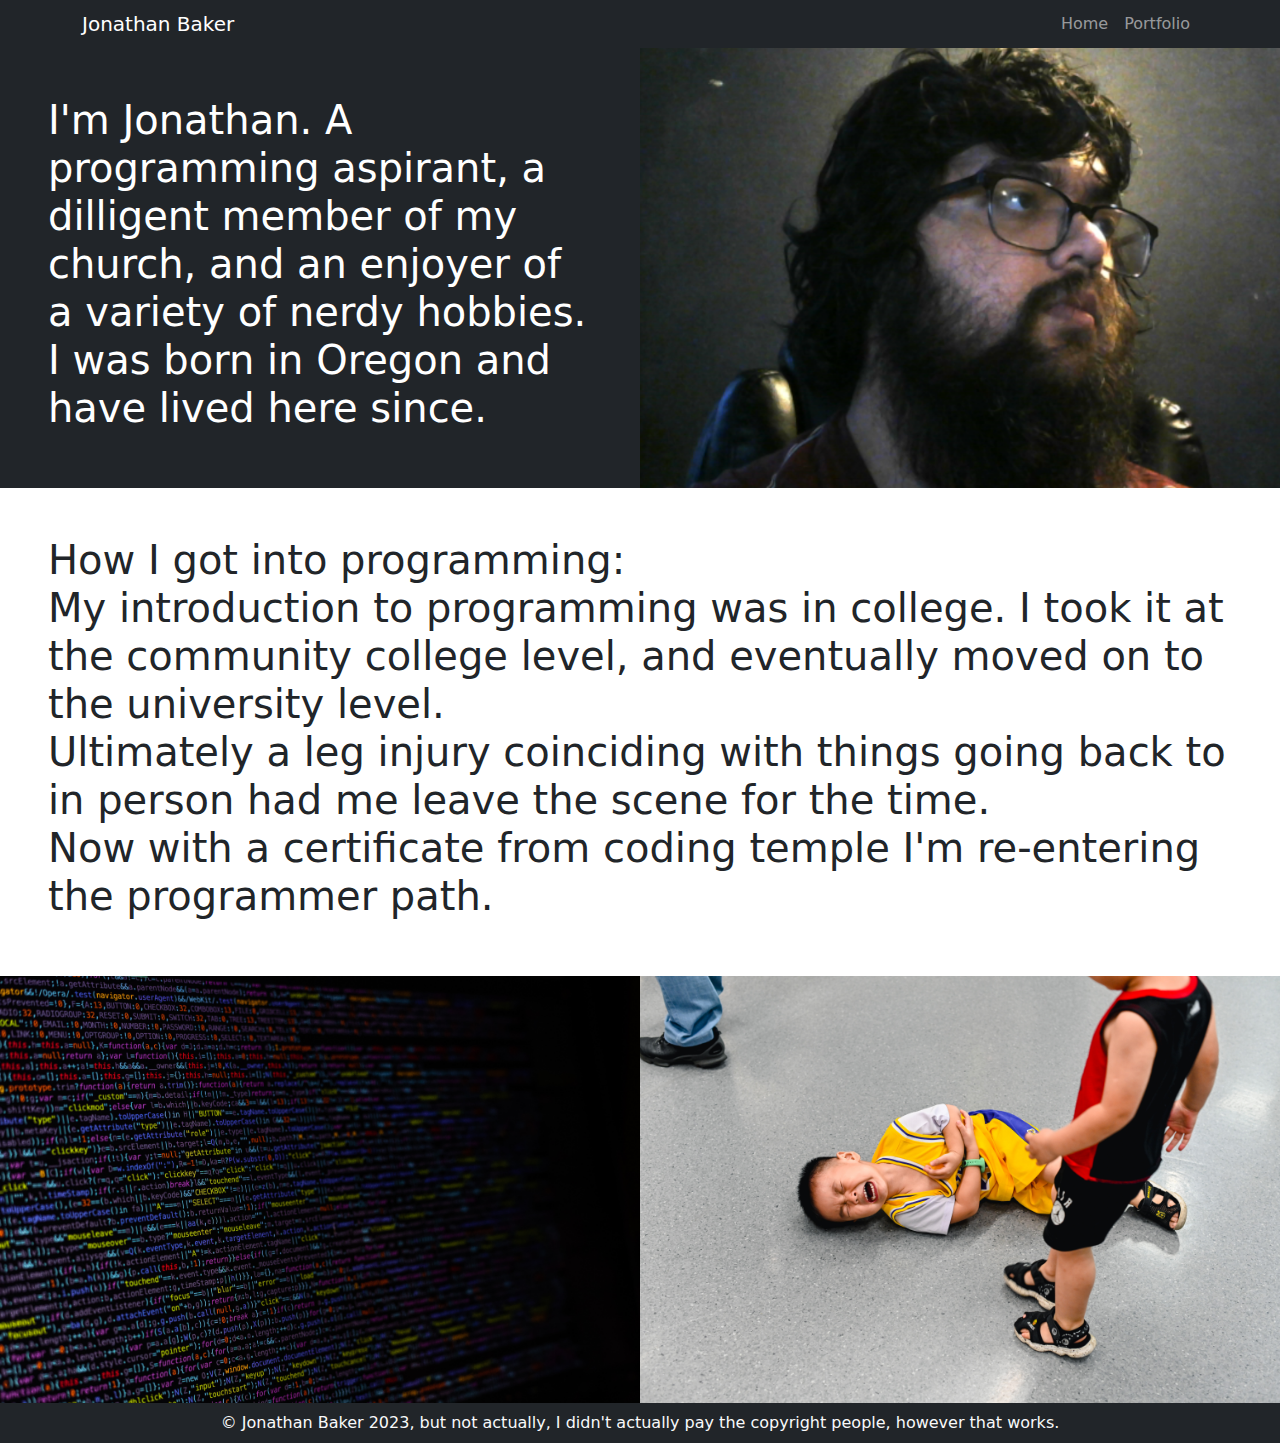
<file: index.html>
<!DOCTYPE html>
<html lang="en">
<head>
    <meta charset="UTF-8">
    <meta http-equiv="X-UA-Compatible" content="IE=edge">
    <meta name="viewport" content="width=device-width, initial-scale=1.0">
    <link rel="stylesheet" href="https://cdnjs.cloudflare.com/ajax/libs/twitter-bootstrap/5.1.0/css/bootstrap.min.css">
    <link rel="stylesheet" href="https://cdnjs.cloudflare.com/ajax/libs/font-awesome/5.15.4/css/all.min.css">
    <link rel="stylesheet" href="style.css">
    <title>Jonathan Website</title>
</head>
<body>

    <!-- Navbar -->

    <nav class="navbar navbar-expand bg-dark navbar-dark py-1 fixed-top">
        <div class="container">
            <a href="index.html" class="navbar-brand">Jonathan Baker</a>
                <ul class="navbar-nav">
                        <li class="nav-item">
                            <a href="index.html" class="nav-link">Home</a>
                        </li>
                        <li class="nav-item">
                            <a href="portfolio.html" class="nav-link">Portfolio</a>
                        </li>
                </ul>
            </div>
        </div>
    </nav>

<section class="aboutMe pt-5">


    <div class="d-md-flex  bg-dark">

        <h1 class="p-5 col-lg-6 col-sm-12 col-12 d-flex align-self-center text-white">
            I'm Jonathan. A programming aspirant, a dilligent member of my church, and an enjoyer of a variety of nerdy hobbies.
            <br>
        
            I was born in Oregon and have lived here since.
            </h1>
        <!-- Just got a quick picture using a webcam. Super casual picture. -->
        <img src="static/Capture.PNG" alt="Jonathan Baker" class="col-lg-6 col-sm-12 col-12">
    </div>

    <h1 class="p-5">

    How I got into programming:<br>
    My introduction to programming was in college. I took it at the community college level, and eventually moved on to the university level.<br>

    Ultimately a leg injury coinciding with things going back to in person had me leave the scene for the time.<br>
    <!-- Something like a bad case of sciatica. Went to the doctors. The certainty at the cause dwindled as time went on, but yeah, something along the lines of sciatica. -->

    Now with a certificate from coding temple I'm re-entering the programmer path.<br>
    </h1>

    <div class="d-md-flex">
        <!-- That image looks mildly painful to work with. Good ol' 'legally I can probably fit this in one line' -->
        <img src="static/mitchell-luo-FWoq_ldWlNQ-unsplash.jpg" alt="Code" class="col-lg-6 col-sm-12 col-12">
        <!-- Reference to the injury. Some injured kid.-->
        <img src="static/yang-miao-Z5Lsb65XoCE-unsplash.jpg" alt="injured kid" class="col-lg-6 col-sm-12 col-12">
    </div>


</section>
    

<footer>        
    <div class="bg-dark text-light text-center p-2"> © Jonathan Baker 2023, but not actually, I didn't  actually pay the copyright people, however that works. </div>
</footer>

</body>
</html>
</file>
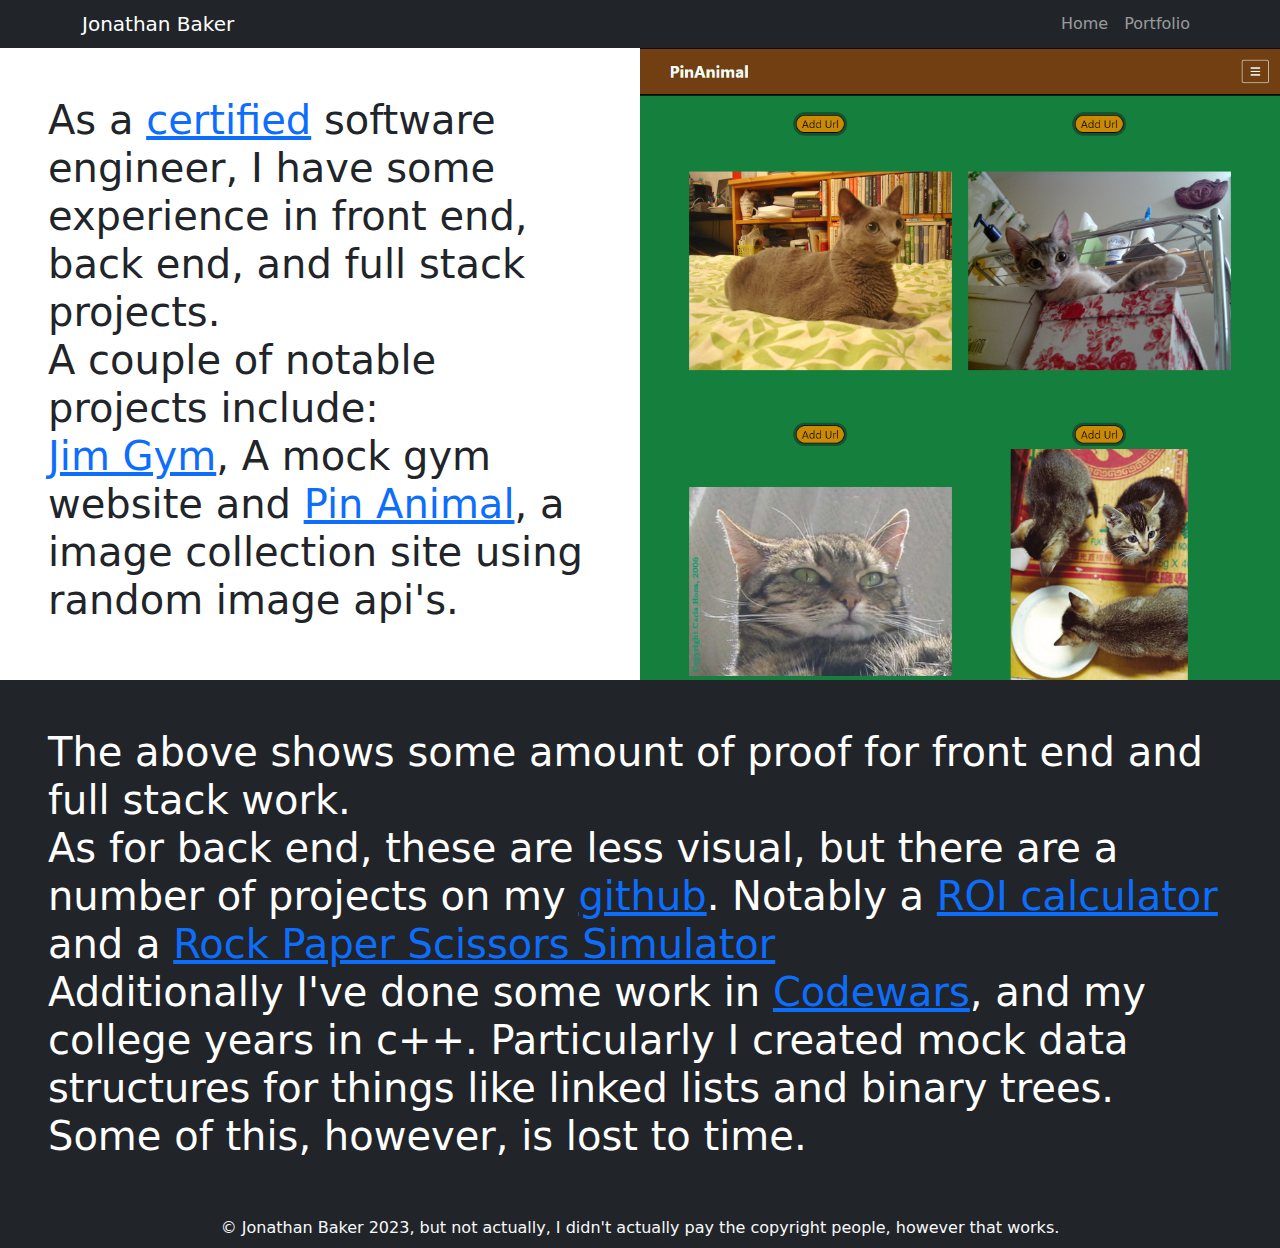
<file: portfolio.html>
<!DOCTYPE html>
<html lang="en">
<head>
    <meta charset="UTF-8">
    <meta http-equiv="X-UA-Compatible" content="IE=edge">
    <meta name="viewport" content="width=device-width, initial-scale=1.0">
    <link rel="stylesheet" href="https://cdnjs.cloudflare.com/ajax/libs/twitter-bootstrap/5.1.0/css/bootstrap.min.css">
    <link rel="stylesheet" href="https://cdnjs.cloudflare.com/ajax/libs/font-awesome/5.15.4/css/all.min.css">
    <link rel="stylesheet" href="style.css">
    <title>Jonathan Website</title>
</head>
<body>

    <!-- Navbar -->

    <nav class="navbar navbar-expand bg-dark navbar-dark py-1 fixed-top">
        <div class="container">
            <a href="index.html" class="navbar-brand">Jonathan Baker</a>
                <ul class="navbar-nav">
                        <li class="nav-item">
                            <a href="index.html" class="nav-link">Home</a>
                        </li>
                        <li class="nav-item">
                            <a href="portfolio.html" class="nav-link">Portfolio</a>
                        </li>
                </ul>
            </div>
        </div>
    </nav>

    <section class="portfolio pt-5">


        <div class="d-md-flex  ">
    
            <h1 class="p-5 col-lg-6 col-sm-12 col-12  align-self-center  flex-row ">
                As a  <a href="https://www.credly.com/badges/c50330b7-32f4-443c-8f4b-01e797e8033f" class="">certified</a> software engineer, I have some experience in front end, back end, and full stack projects.
                <br>
                A couple of notable projects include:
                <br>
                <a href="https://bakerjonathan.github.io/GymAssignment/index.html" class="">Jim Gym</a>, A mock gym website
                and <a href="https://gleeful-pudding-af9885.netlify.app/#/" class="">Pin Animal</a>, a image collection site using random image api's.

            
                </h1>
            <!-- Just got a quick picture using a webcam. Super casual picture. -->
            <img src="static/Capture2.PNG" alt="Jonathan Baker" class="col-lg-6 col-sm-12 col-12">
        </div>
    
  
        <h1 class="p-5 mb-0 bg-dark text-white">

            The above shows some amount of proof for front end and full stack work.<br>
            As for back end, these are less visual, but there are a number of projects on my <a href="https://github.com/BakerJonathan">github</a>. Notably a
            <a href="https://github.com/BakerJonathan/PythonUn2ROI" class="">ROI calculator</a> and a <a href="https://github.com/BakerJonathan/PythonRockPaperScissors" class="">Rock Paper Scissors Simulator</a>
            <br>
            Additionally I've done some work in <a href="https://www.codewars.com/users/TheLastBaka" class="">Codewars</a>, and my college years in c++. Particularly I created mock data structures for things like linked lists and binary trees. Some of this, however, is lost to time.<br>
        </h1>
    
    </section>
    

<footer>        
    <div class="bg-dark text-light text-center p-2 mt-0"> © Jonathan Baker 2023, but not actually, I didn't  actually pay the copyright people, however that works. </div>
</footer>

</body>
</html>
</file>
<file: style.css>
*{
    /* border: 1px solid red */
}


.border{
    border: 1px solid black;
    border-radius: 5px;

}
</file>
